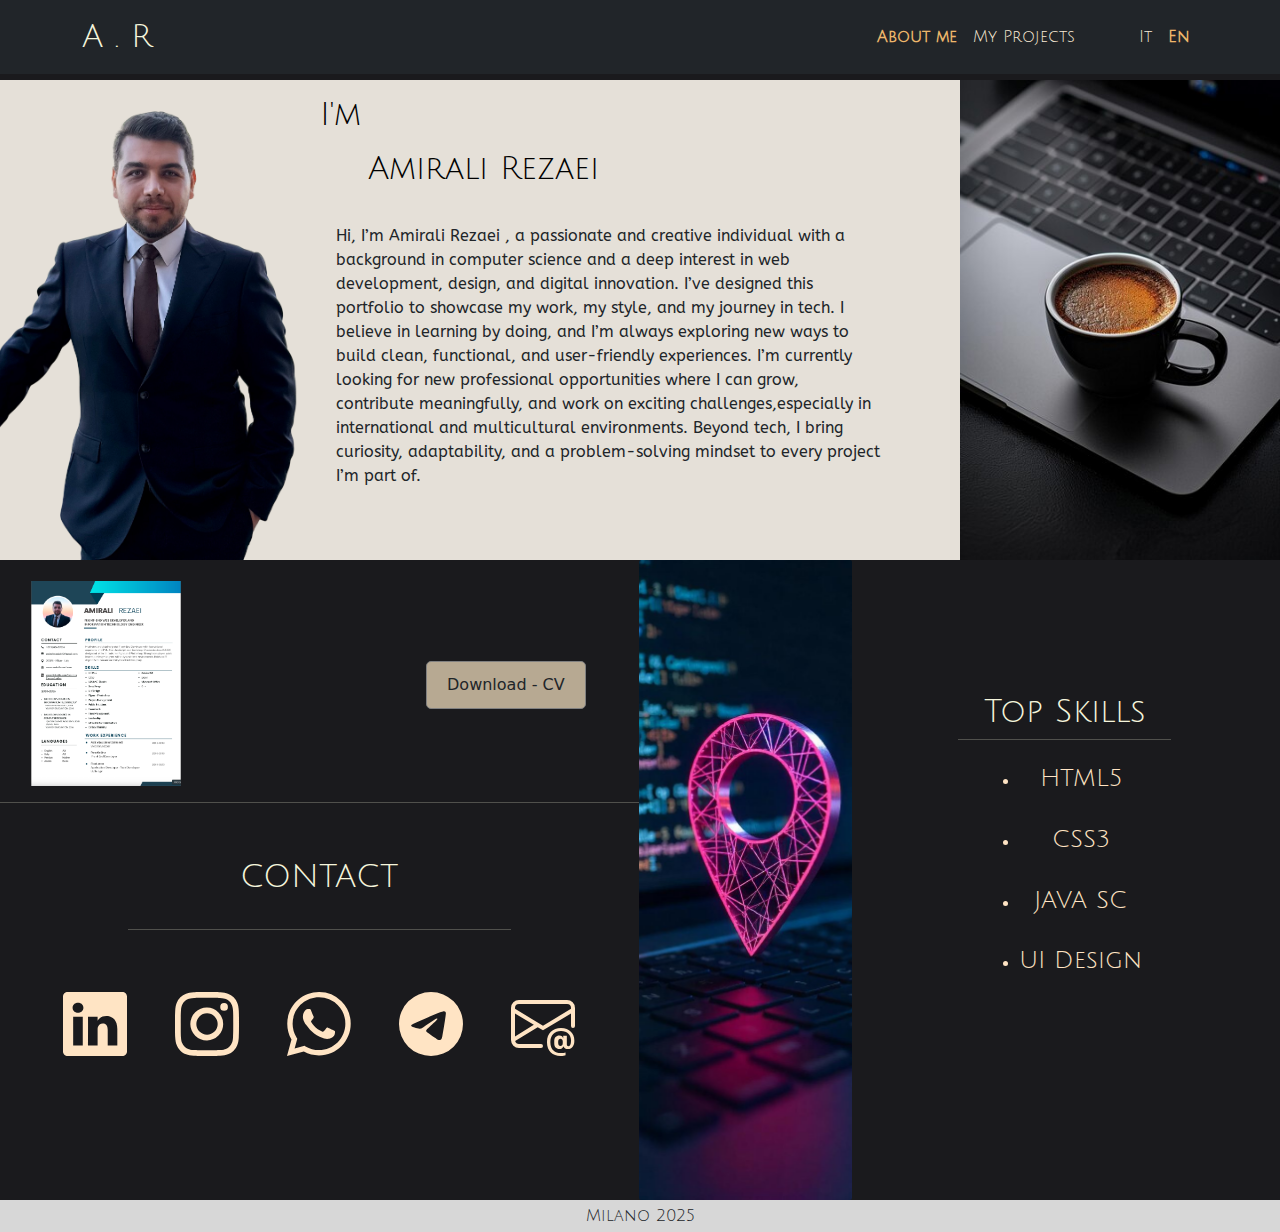
<file: Index.html>
<!DOCTYPE html>
<html lang="en">
<head>
    <link rel="preconnect" href="https://fonts.googleapis.com">
<link rel="preconnect" href="https://fonts.gstatic.com" crossorigin>
<link href="https://fonts.googleapis.com/css2?family=ABeeZee:ital@0;1&family=Carattere&family=Eagle+Lake&family=Italianno&family=Julius+Sans+One&family=Mea+Culpa&family=Pacifico&family=Poiret+One&family=Roboto:ital,wght@0,100..900;1,100..900&family=Titillium+Web:ital,wght@0,200;0,300;0,400;0,600;0,700;0,900;1,200;1,300;1,400;1,600;1,700&family=Waterfall&display=swap" rel="stylesheet">

    <meta name="viewport" content="width=device-width, initial-scale=1.0">
    <meta charset="UTF-8">
    <meta name="viewport" content="width=device-width, initial-scale=1.0">
    <title>Document</title>
    <link href="https://cdn.jsdelivr.net/npm/bootstrap@5.3.3/dist/css/bootstrap.min.css" rel="stylesheet">
    <link rel="stylesheet" href="./style about me.css">

</head>
<body>
    <script src="https://cdn.jsdelivr.net/npm/bootstrap@5.3.3/dist/js/bootstrap.bundle.min.js"></script>

    <nav class="navbar navbar-expand-lg navbar-dark bg-dark fixed-top fontmenu">
        <div class="container">
            <a class="navbar-brand" href="#" style="color: beige; font-size:xx-large;">A . R</a>
          <button class="navbar-toggler" type="button" data-bs-toggle="collapse" data-bs-target="#navbarNav">
            <span class="navbar-toggler-icon"></span>
          </button>
      
          <div class="collapse navbar-collapse" id="navbarNav">
            <ul class="navbar-nav ms-auto">
              <li class="nav-item">
                <a class="nav-link active" style="color: rgb(238, 183, 107); font-weight: bold ;" href="#">About me</a>
              </li>
              
              <li class="nav-item">
                <a class="nav-link" href="#">My Projects  </a>
              </li>
             
              <li class="nav-item ms-5">
                <a class="nav-link" href="./it.html"> It</a>
              </li>
              <li class="nav-item">
                <a class="nav-link active" style="color: rgb(238, 183, 107); font-weight: bold ;" href="#">En</a>
              </li>
            </ul>
          </div>
        </div>
      </nav>


      <div class="divkol divphone ">
        <div class="pic picphone"></div>
        <div class="piccom"></div>
        <div class="loch2 loch2p"><h2 class="h2a"> I'm </h2><h2 class="h2a" style="margin-left: 3rem;">   Amirali Rezaei</h2></div>
    
      <div class="locp locpp"><br><p>  Hi, I’m Amirali Rezaei , a passionate and creative individual with a background in computer science and a deep interest in web development, design, and digital innovation.
        I’ve designed this portfolio to showcase my work, my style, and my journey in tech. I believe in learning by doing, and I’m always exploring new ways to build clean, functional, and user-friendly experiences.
        
        I’m currently looking for new professional opportunities where I can grow, contribute meaningfully, and work on exciting challenges,especially in international and multicultural environments.
        
        Beyond tech, I bring curiosity, adaptability, and a problem-solving mindset to every project I’m part of.</p></div>
       
      </div>
      

      <div class="div3 div3p">
        <div class="piccv"></div>
        <a href="./files/CV 2025.pdf" class="btn btnph">Download - CV</a>
         <hr class="hr hr2p" style="color: beige; width: 100%; ">
        <div class="picskill picphonec"></div>
        <div class="contact contactph"><br><h2>CONTACT</h2><br>
            <hr class="hr2 hr2p" style="color: beige;width: 60%; margin: 0 auto; text-align: center;"></div>

            <div class="icon iconph">
                <a  style="color: bisque;" href="http://www.linkedin.com/in/amirali-rezaei-milan"><svg xmlns="http://www.w3.org/2000/svg" width="4rem" height="4rem" fill="currentColor" class="bi bi-linkedin" viewBox="0 0 16 16">
                <path d="M0 1.146C0 .513.526 0 1.175 0h13.65C15.474 0 16 .513 16 1.146v13.708c0 .633-.526 1.146-1.175 1.146H1.175C.526 16 0 15.487 0 14.854zm4.943 12.248V6.169H2.542v7.225zm-1.2-8.212c.837 0 1.358-.554 1.358-1.248-.015-.709-.52-1.248-1.342-1.248S2.4 3.226 2.4 3.934c0 .694.521 1.248 1.327 1.248zm4.908 8.212V9.359c0-.216.016-.432.08-.586.173-.431.568-.878 1.232-.878.869 0 1.216.662 1.216 1.634v3.865h2.401V9.25c0-2.22-1.184-3.252-2.764-3.252-1.274 0-1.845.7-2.165 1.193v.025h-.016l.016-.025V6.169h-2.4c.03.678 0 7.225 0 7.225z"/>
              </svg></a> 
              <a  style="color: bisque;" href="https://www.instagram.com/amirali___rezaeii?igsh=N2tvMTVvMGs4N3Ay&utm_source=qr"><svg xmlns="http://www.w3.org/2000/svg" width="4rem" height="4rem" fill="currentColor" class="bi bi-instagram" viewBox="0 0 16 16">
                <path d="M8 0C5.829 0 5.556.01 4.703.048 3.85.088 3.269.222 2.76.42a3.9 3.9 0 0 0-1.417.923A3.9 3.9 0 0 0 .42 2.76C.222 3.268.087 3.85.048 4.7.01 5.555 0 5.827 0 8.001c0 2.172.01 2.444.048 3.297.04.852.174 1.433.372 1.942.205.526.478.972.923 1.417.444.445.89.719 1.416.923.51.198 1.09.333 1.942.372C5.555 15.99 5.827 16 8 16s2.444-.01 3.298-.048c.851-.04 1.434-.174 1.943-.372a3.9 3.9 0 0 0 1.416-.923c.445-.445.718-.891.923-1.417.197-.509.332-1.09.372-1.942C15.99 10.445 16 10.173 16 8s-.01-2.445-.048-3.299c-.04-.851-.175-1.433-.372-1.941a3.9 3.9 0 0 0-.923-1.417A3.9 3.9 0 0 0 13.24.42c-.51-.198-1.092-.333-1.943-.372C10.443.01 10.172 0 7.998 0zm-.717 1.442h.718c2.136 0 2.389.007 3.232.046.78.035 1.204.166 1.486.275.373.145.64.319.92.599s.453.546.598.92c.11.281.24.705.275 1.485.039.843.047 1.096.047 3.231s-.008 2.389-.047 3.232c-.035.78-.166 1.203-.275 1.485a2.5 2.5 0 0 1-.599.919c-.28.28-.546.453-.92.598-.28.11-.704.24-1.485.276-.843.038-1.096.047-3.232.047s-2.39-.009-3.233-.047c-.78-.036-1.203-.166-1.485-.276a2.5 2.5 0 0 1-.92-.598 2.5 2.5 0 0 1-.6-.92c-.109-.281-.24-.705-.275-1.485-.038-.843-.046-1.096-.046-3.233s.008-2.388.046-3.231c.036-.78.166-1.204.276-1.486.145-.373.319-.64.599-.92s.546-.453.92-.598c.282-.11.705-.24 1.485-.276.738-.034 1.024-.044 2.515-.045zm4.988 1.328a.96.96 0 1 0 0 1.92.96.96 0 0 0 0-1.92m-4.27 1.122a4.109 4.109 0 1 0 0 8.217 4.109 4.109 0 0 0 0-8.217m0 1.441a2.667 2.667 0 1 1 0 5.334 2.667 2.667 0 0 1 0-5.334"/>
              </svg></a>
              <a style="color: bisque;"  href="http://wa.me/393248457636"><svg xmlns="http://www.w3.org/2000/svg" width="4rem" height="4rem" fill="currentColor" class="bi bi-whatsapp" viewBox="0 0 16 16">
                <path d="M13.601 2.326A7.85 7.85 0 0 0 7.994 0C3.627 0 .068 3.558.064 7.926c0 1.399.366 2.76 1.057 3.965L0 16l4.204-1.102a7.9 7.9 0 0 0 3.79.965h.004c4.368 0 7.926-3.558 7.93-7.93A7.9 7.9 0 0 0 13.6 2.326zM7.994 14.521a6.6 6.6 0 0 1-3.356-.92l-.24-.144-2.494.654.666-2.433-.156-.251a6.56 6.56 0 0 1-1.007-3.505c0-3.626 2.957-6.584 6.591-6.584a6.56 6.56 0 0 1 4.66 1.931 6.56 6.56 0 0 1 1.928 4.66c-.004 3.639-2.961 6.592-6.592 6.592m3.615-4.934c-.197-.099-1.17-.578-1.353-.646-.182-.065-.315-.099-.445.099-.133.197-.513.646-.627.775-.114.133-.232.148-.43.05-.197-.1-.836-.308-1.592-.985-.59-.525-.985-1.175-1.103-1.372-.114-.198-.011-.304.088-.403.087-.088.197-.232.296-.346.1-.114.133-.198.198-.33.065-.134.034-.248-.015-.347-.05-.099-.445-1.076-.612-1.47-.16-.389-.323-.335-.445-.34-.114-.007-.247-.007-.38-.007a.73.73 0 0 0-.529.247c-.182.198-.691.677-.691 1.654s.71 1.916.81 2.049c.098.133 1.394 2.132 3.383 2.992.47.205.84.326 1.129.418.475.152.904.129 1.246.08.38-.058 1.171-.48 1.338-.943.164-.464.164-.86.114-.943-.049-.084-.182-.133-.38-.232"/>
              </svg></a>
              <a style="color: bisque;" href="https://t.me/amirali_Rz_0"><svg xmlns="http://www.w3.org/2000/svg" width="4rem" height="4rem" fill="currentColor" class="bi bi-telegram" viewBox="0 0 16 16">
                <path d="M16 8A8 8 0 1 1 0 8a8 8 0 0 1 16 0M8.287 5.906q-1.168.486-4.666 2.01-.567.225-.595.442c-.03.243.275.339.69.47l.175.055c.408.133.958.288 1.243.294q.39.01.868-.32 3.269-2.206 3.374-2.23c.05-.012.12-.026.166.016s.042.12.037.141c-.03.129-1.227 1.241-1.846 1.817-.193.18-.33.307-.358.336a8 8 0 0 1-.188.186c-.38.366-.664.64.015 1.088.327.216.589.393.85.571.284.194.568.387.936.629q.14.092.27.187c.331.236.63.448.997.414.214-.02.435-.22.547-.82.265-1.417.786-4.486.906-5.751a1.4 1.4 0 0 0-.013-.315.34.34 0 0 0-.114-.217.53.53 0 0 0-.31-.093c-.3.005-.763.166-2.984 1.09"/>
              </svg></a>
              <a style="color: bisque;" href="http://mailto:amiralirezaie169@gmail.com"><svg xmlns="http://www.w3.org/2000/svg" width="4rem" height="4rem" fill="currentColor" class="bi bi-envelope-at" viewBox="0 0 16 16">
                <path d="M2 2a2 2 0 0 0-2 2v8.01A2 2 0 0 0 2 14h5.5a.5.5 0 0 0 0-1H2a1 1 0 0 1-.966-.741l5.64-3.471L8 9.583l7-4.2V8.5a.5.5 0 0 0 1 0V4a2 2 0 0 0-2-2zm3.708 6.208L1 11.105V5.383zM1 4.217V4a1 1 0 0 1 1-1h12a1 1 0 0 1 1 1v.217l-7 4.2z"/>
                <path d="M14.247 14.269c1.01 0 1.587-.857 1.587-2.025v-.21C15.834 10.43 14.64 9 12.52 9h-.035C10.42 9 9 10.36 9 12.432v.214C9 14.82 10.438 16 12.358 16h.044c.594 0 1.018-.074 1.237-.175v-.73c-.245.11-.673.18-1.18.18h-.044c-1.334 0-2.571-.788-2.571-2.655v-.157c0-1.657 1.058-2.724 2.64-2.724h.04c1.535 0 2.484 1.05 2.484 2.326v.118c0 .975-.324 1.39-.639 1.39-.232 0-.41-.148-.41-.42v-2.19h-.906v.569h-.03c-.084-.298-.368-.63-.954-.63-.778 0-1.259.555-1.259 1.4v.528c0 .892.49 1.434 1.26 1.434.471 0 .896-.227 1.014-.643h.043c.118.42.617.648 1.12.648m-2.453-1.588v-.227c0-.546.227-.791.573-.791.297 0 .572.192.572.708v.367c0 .573-.253.744-.564.744-.354 0-.581-.215-.581-.8Z"/>
              </svg></a>

            </div>

        <div class="skills skillph"><h2>Top Skills</h2><hr class="hr2" style="color: beige;width: 50%; margin: 0 auto; text-align: center;"><br>
            <ul class="ul">
            <li><h4>HTML5</h4></li><br><li><h4>CSS3</h4></li><br>
            <li><h4>JAVA SC</h4></li><br>
        <li><h4>UI Design</h4></li></ul></div></div>
        
       
      </div>
      <div class="bot">Milano 2025</div>



    
</body>
</html>
</file>
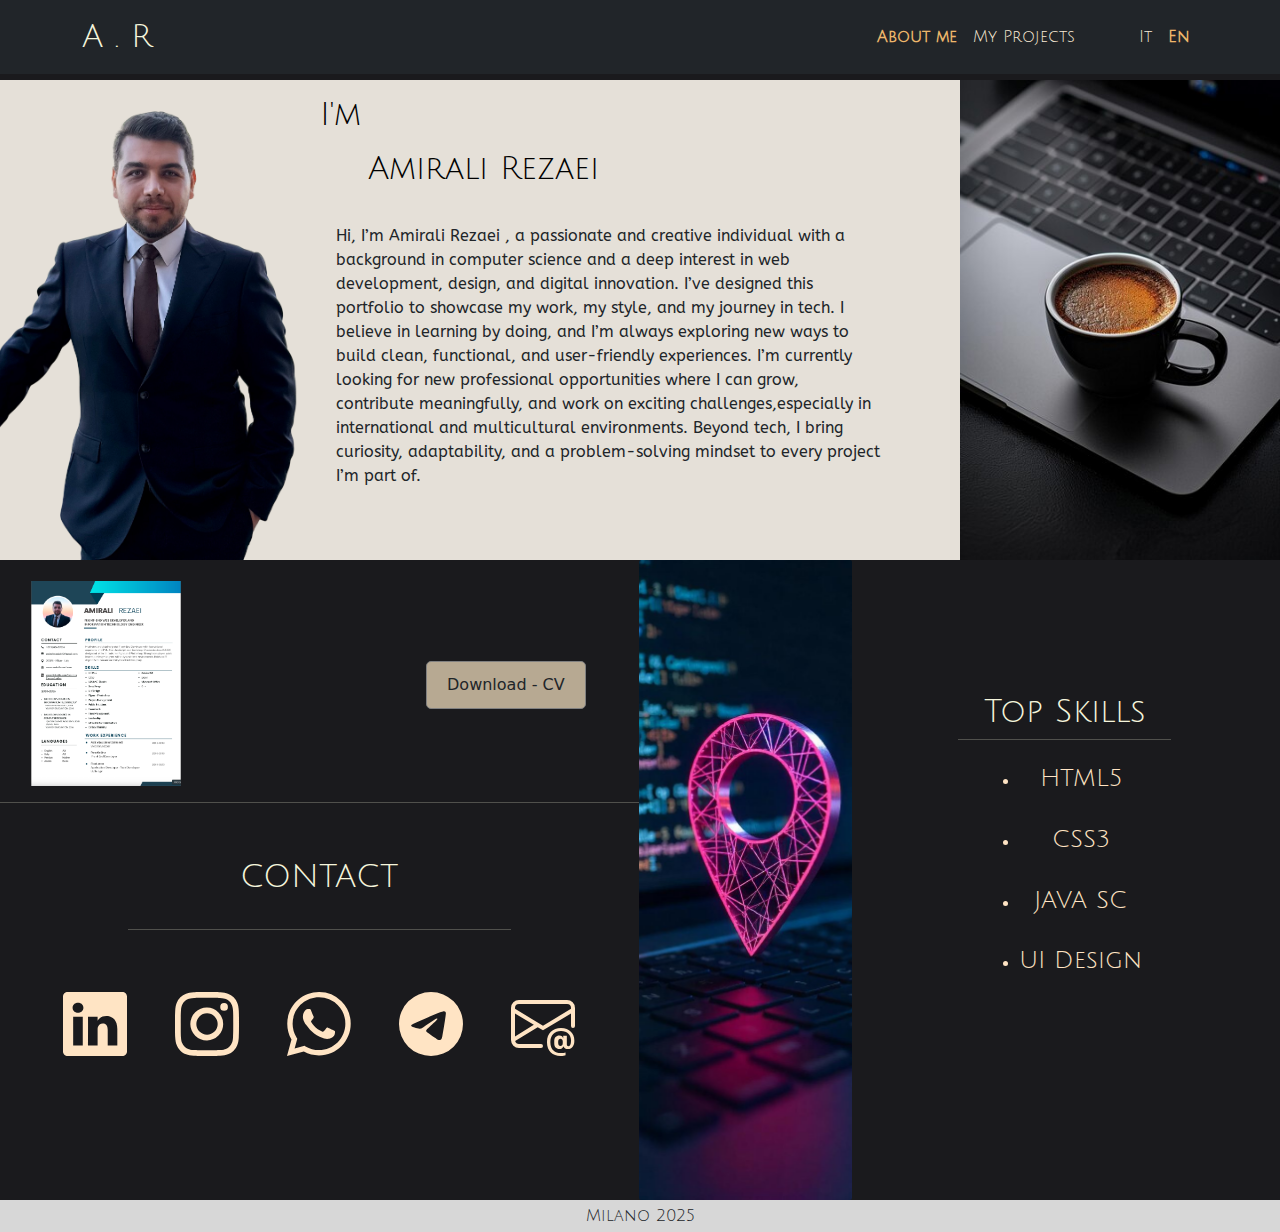
<file: index.html>
<!DOCTYPE html>
<html lang="en">
<head>
    <link rel="preconnect" href="https://fonts.googleapis.com">
<link rel="preconnect" href="https://fonts.gstatic.com" crossorigin>
<link href="https://fonts.googleapis.com/css2?family=ABeeZee:ital@0;1&family=Carattere&family=Eagle+Lake&family=Italianno&family=Julius+Sans+One&family=Mea+Culpa&family=Pacifico&family=Poiret+One&family=Roboto:ital,wght@0,100..900;1,100..900&family=Titillium+Web:ital,wght@0,200;0,300;0,400;0,600;0,700;0,900;1,200;1,300;1,400;1,600;1,700&family=Waterfall&display=swap" rel="stylesheet">

    <meta name="viewport" content="width=device-width, initial-scale=1.0">
    <meta charset="UTF-8">
    <meta name="viewport" content="width=device-width, initial-scale=1.0">
    <title>Document</title>
    <link href="https://cdn.jsdelivr.net/npm/bootstrap@5.3.3/dist/css/bootstrap.min.css" rel="stylesheet">
    <link rel="stylesheet" href="./style about me.css">

</head>
<body>
    <script src="https://cdn.jsdelivr.net/npm/bootstrap@5.3.3/dist/js/bootstrap.bundle.min.js"></script>

    <nav class="navbar navbar-expand-lg navbar-dark bg-dark fixed-top fontmenu">
        <div class="container">
            <a class="navbar-brand" href="#" style="color: beige; font-size:xx-large;">A . R</a>
          <button class="navbar-toggler" type="button" data-bs-toggle="collapse" data-bs-target="#navbarNav">
            <span class="navbar-toggler-icon"></span>
          </button>
      
          <div class="collapse navbar-collapse" id="navbarNav">
            <ul class="navbar-nav ms-auto">
              <li class="nav-item">
                <a class="nav-link active" style="color: rgb(238, 183, 107); font-weight: bold ;" href="#">About me</a>
              </li>
              
              <li class="nav-item">
                <a class="nav-link" href="#">My Projects  </a>
              </li>
             
              <li class="nav-item ms-5">
                <a class="nav-link" href="./it.html"> It</a>
              </li>
              <li class="nav-item">
                <a class="nav-link active" style="color: rgb(238, 183, 107); font-weight: bold ;" href="#">En</a>
              </li>
            </ul>
          </div>
        </div>
      </nav>


      <div class="divkol divphone ">
        <div class="pic picphone"></div>
        <div class="piccom"></div>
        <div class="loch2 loch2p"><h2 class="h2a"> I'm </h2><h2 class="h2a" style="margin-left: 3rem;">   Amirali Rezaei</h2></div>
    
      <div class="locp locpp"><br><p>  Hi, I’m Amirali Rezaei , a passionate and creative individual with a background in computer science and a deep interest in web development, design, and digital innovation.
        I’ve designed this portfolio to showcase my work, my style, and my journey in tech. I believe in learning by doing, and I’m always exploring new ways to build clean, functional, and user-friendly experiences.
        
        I’m currently looking for new professional opportunities where I can grow, contribute meaningfully, and work on exciting challenges,especially in international and multicultural environments.
        
        Beyond tech, I bring curiosity, adaptability, and a problem-solving mindset to every project I’m part of.</p></div>
       
      </div>
      

      <div class="div3 div3p">
        <div class="piccv"></div>
        <a href="./files/CV 2025.pdf" class="btn btnph">Download - CV</a>
         <hr class="hr hr2p" style="color: beige; width: 100%; ">
        <div class="picskill picphonec"></div>
        <div class="contact contactph"><br><h2>CONTACT</h2><br>
            <hr class="hr2 hr2p" style="color: beige;width: 60%; margin: 0 auto; text-align: center;"></div>

            <div class="icon iconph">
                <a  style="color: bisque;" href="http://www.linkedin.com/in/amirali-rezaei-milan"><svg xmlns="http://www.w3.org/2000/svg" width="4rem" height="4rem" fill="currentColor" class="bi bi-linkedin" viewBox="0 0 16 16">
                <path d="M0 1.146C0 .513.526 0 1.175 0h13.65C15.474 0 16 .513 16 1.146v13.708c0 .633-.526 1.146-1.175 1.146H1.175C.526 16 0 15.487 0 14.854zm4.943 12.248V6.169H2.542v7.225zm-1.2-8.212c.837 0 1.358-.554 1.358-1.248-.015-.709-.52-1.248-1.342-1.248S2.4 3.226 2.4 3.934c0 .694.521 1.248 1.327 1.248zm4.908 8.212V9.359c0-.216.016-.432.08-.586.173-.431.568-.878 1.232-.878.869 0 1.216.662 1.216 1.634v3.865h2.401V9.25c0-2.22-1.184-3.252-2.764-3.252-1.274 0-1.845.7-2.165 1.193v.025h-.016l.016-.025V6.169h-2.4c.03.678 0 7.225 0 7.225z"/>
              </svg></a> 
              <a  style="color: bisque;" href="https://www.instagram.com/amirali___rezaeii?igsh=N2tvMTVvMGs4N3Ay&utm_source=qr"><svg xmlns="http://www.w3.org/2000/svg" width="4rem" height="4rem" fill="currentColor" class="bi bi-instagram" viewBox="0 0 16 16">
                <path d="M8 0C5.829 0 5.556.01 4.703.048 3.85.088 3.269.222 2.76.42a3.9 3.9 0 0 0-1.417.923A3.9 3.9 0 0 0 .42 2.76C.222 3.268.087 3.85.048 4.7.01 5.555 0 5.827 0 8.001c0 2.172.01 2.444.048 3.297.04.852.174 1.433.372 1.942.205.526.478.972.923 1.417.444.445.89.719 1.416.923.51.198 1.09.333 1.942.372C5.555 15.99 5.827 16 8 16s2.444-.01 3.298-.048c.851-.04 1.434-.174 1.943-.372a3.9 3.9 0 0 0 1.416-.923c.445-.445.718-.891.923-1.417.197-.509.332-1.09.372-1.942C15.99 10.445 16 10.173 16 8s-.01-2.445-.048-3.299c-.04-.851-.175-1.433-.372-1.941a3.9 3.9 0 0 0-.923-1.417A3.9 3.9 0 0 0 13.24.42c-.51-.198-1.092-.333-1.943-.372C10.443.01 10.172 0 7.998 0zm-.717 1.442h.718c2.136 0 2.389.007 3.232.046.78.035 1.204.166 1.486.275.373.145.64.319.92.599s.453.546.598.92c.11.281.24.705.275 1.485.039.843.047 1.096.047 3.231s-.008 2.389-.047 3.232c-.035.78-.166 1.203-.275 1.485a2.5 2.5 0 0 1-.599.919c-.28.28-.546.453-.92.598-.28.11-.704.24-1.485.276-.843.038-1.096.047-3.232.047s-2.39-.009-3.233-.047c-.78-.036-1.203-.166-1.485-.276a2.5 2.5 0 0 1-.92-.598 2.5 2.5 0 0 1-.6-.92c-.109-.281-.24-.705-.275-1.485-.038-.843-.046-1.096-.046-3.233s.008-2.388.046-3.231c.036-.78.166-1.204.276-1.486.145-.373.319-.64.599-.92s.546-.453.92-.598c.282-.11.705-.24 1.485-.276.738-.034 1.024-.044 2.515-.045zm4.988 1.328a.96.96 0 1 0 0 1.92.96.96 0 0 0 0-1.92m-4.27 1.122a4.109 4.109 0 1 0 0 8.217 4.109 4.109 0 0 0 0-8.217m0 1.441a2.667 2.667 0 1 1 0 5.334 2.667 2.667 0 0 1 0-5.334"/>
              </svg></a>
              <a style="color: bisque;"  href="http://wa.me/393248457636"><svg xmlns="http://www.w3.org/2000/svg" width="4rem" height="4rem" fill="currentColor" class="bi bi-whatsapp" viewBox="0 0 16 16">
                <path d="M13.601 2.326A7.85 7.85 0 0 0 7.994 0C3.627 0 .068 3.558.064 7.926c0 1.399.366 2.76 1.057 3.965L0 16l4.204-1.102a7.9 7.9 0 0 0 3.79.965h.004c4.368 0 7.926-3.558 7.93-7.93A7.9 7.9 0 0 0 13.6 2.326zM7.994 14.521a6.6 6.6 0 0 1-3.356-.92l-.24-.144-2.494.654.666-2.433-.156-.251a6.56 6.56 0 0 1-1.007-3.505c0-3.626 2.957-6.584 6.591-6.584a6.56 6.56 0 0 1 4.66 1.931 6.56 6.56 0 0 1 1.928 4.66c-.004 3.639-2.961 6.592-6.592 6.592m3.615-4.934c-.197-.099-1.17-.578-1.353-.646-.182-.065-.315-.099-.445.099-.133.197-.513.646-.627.775-.114.133-.232.148-.43.05-.197-.1-.836-.308-1.592-.985-.59-.525-.985-1.175-1.103-1.372-.114-.198-.011-.304.088-.403.087-.088.197-.232.296-.346.1-.114.133-.198.198-.33.065-.134.034-.248-.015-.347-.05-.099-.445-1.076-.612-1.47-.16-.389-.323-.335-.445-.34-.114-.007-.247-.007-.38-.007a.73.73 0 0 0-.529.247c-.182.198-.691.677-.691 1.654s.71 1.916.81 2.049c.098.133 1.394 2.132 3.383 2.992.47.205.84.326 1.129.418.475.152.904.129 1.246.08.38-.058 1.171-.48 1.338-.943.164-.464.164-.86.114-.943-.049-.084-.182-.133-.38-.232"/>
              </svg></a>
              <a style="color: bisque;" href="https://t.me/amirali_Rz_0"><svg xmlns="http://www.w3.org/2000/svg" width="4rem" height="4rem" fill="currentColor" class="bi bi-telegram" viewBox="0 0 16 16">
                <path d="M16 8A8 8 0 1 1 0 8a8 8 0 0 1 16 0M8.287 5.906q-1.168.486-4.666 2.01-.567.225-.595.442c-.03.243.275.339.69.47l.175.055c.408.133.958.288 1.243.294q.39.01.868-.32 3.269-2.206 3.374-2.23c.05-.012.12-.026.166.016s.042.12.037.141c-.03.129-1.227 1.241-1.846 1.817-.193.18-.33.307-.358.336a8 8 0 0 1-.188.186c-.38.366-.664.64.015 1.088.327.216.589.393.85.571.284.194.568.387.936.629q.14.092.27.187c.331.236.63.448.997.414.214-.02.435-.22.547-.82.265-1.417.786-4.486.906-5.751a1.4 1.4 0 0 0-.013-.315.34.34 0 0 0-.114-.217.53.53 0 0 0-.31-.093c-.3.005-.763.166-2.984 1.09"/>
              </svg></a>
              <a style="color: bisque;" href="http://mailto:amiralirezaie169@gmail.com"><svg xmlns="http://www.w3.org/2000/svg" width="4rem" height="4rem" fill="currentColor" class="bi bi-envelope-at" viewBox="0 0 16 16">
                <path d="M2 2a2 2 0 0 0-2 2v8.01A2 2 0 0 0 2 14h5.5a.5.5 0 0 0 0-1H2a1 1 0 0 1-.966-.741l5.64-3.471L8 9.583l7-4.2V8.5a.5.5 0 0 0 1 0V4a2 2 0 0 0-2-2zm3.708 6.208L1 11.105V5.383zM1 4.217V4a1 1 0 0 1 1-1h12a1 1 0 0 1 1 1v.217l-7 4.2z"/>
                <path d="M14.247 14.269c1.01 0 1.587-.857 1.587-2.025v-.21C15.834 10.43 14.64 9 12.52 9h-.035C10.42 9 9 10.36 9 12.432v.214C9 14.82 10.438 16 12.358 16h.044c.594 0 1.018-.074 1.237-.175v-.73c-.245.11-.673.18-1.18.18h-.044c-1.334 0-2.571-.788-2.571-2.655v-.157c0-1.657 1.058-2.724 2.64-2.724h.04c1.535 0 2.484 1.05 2.484 2.326v.118c0 .975-.324 1.39-.639 1.39-.232 0-.41-.148-.41-.42v-2.19h-.906v.569h-.03c-.084-.298-.368-.63-.954-.63-.778 0-1.259.555-1.259 1.4v.528c0 .892.49 1.434 1.26 1.434.471 0 .896-.227 1.014-.643h.043c.118.42.617.648 1.12.648m-2.453-1.588v-.227c0-.546.227-.791.573-.791.297 0 .572.192.572.708v.367c0 .573-.253.744-.564.744-.354 0-.581-.215-.581-.8Z"/>
              </svg></a>

            </div>

        <div class="skills skillph"><h2>Top Skills</h2><hr class="hr2" style="color: beige;width: 50%; margin: 0 auto; text-align: center;"><br>
            <ul class="ul">
            <li><h4>HTML5</h4></li><br><li><h4>CSS3</h4></li><br>
            <li><h4>JAVA SC</h4></li><br>
        <li><h4>UI Design</h4></li></ul></div></div>
        
       
      </div>
      <div class="bot">Milano 2025</div>



    
</body>
</html>
</file>
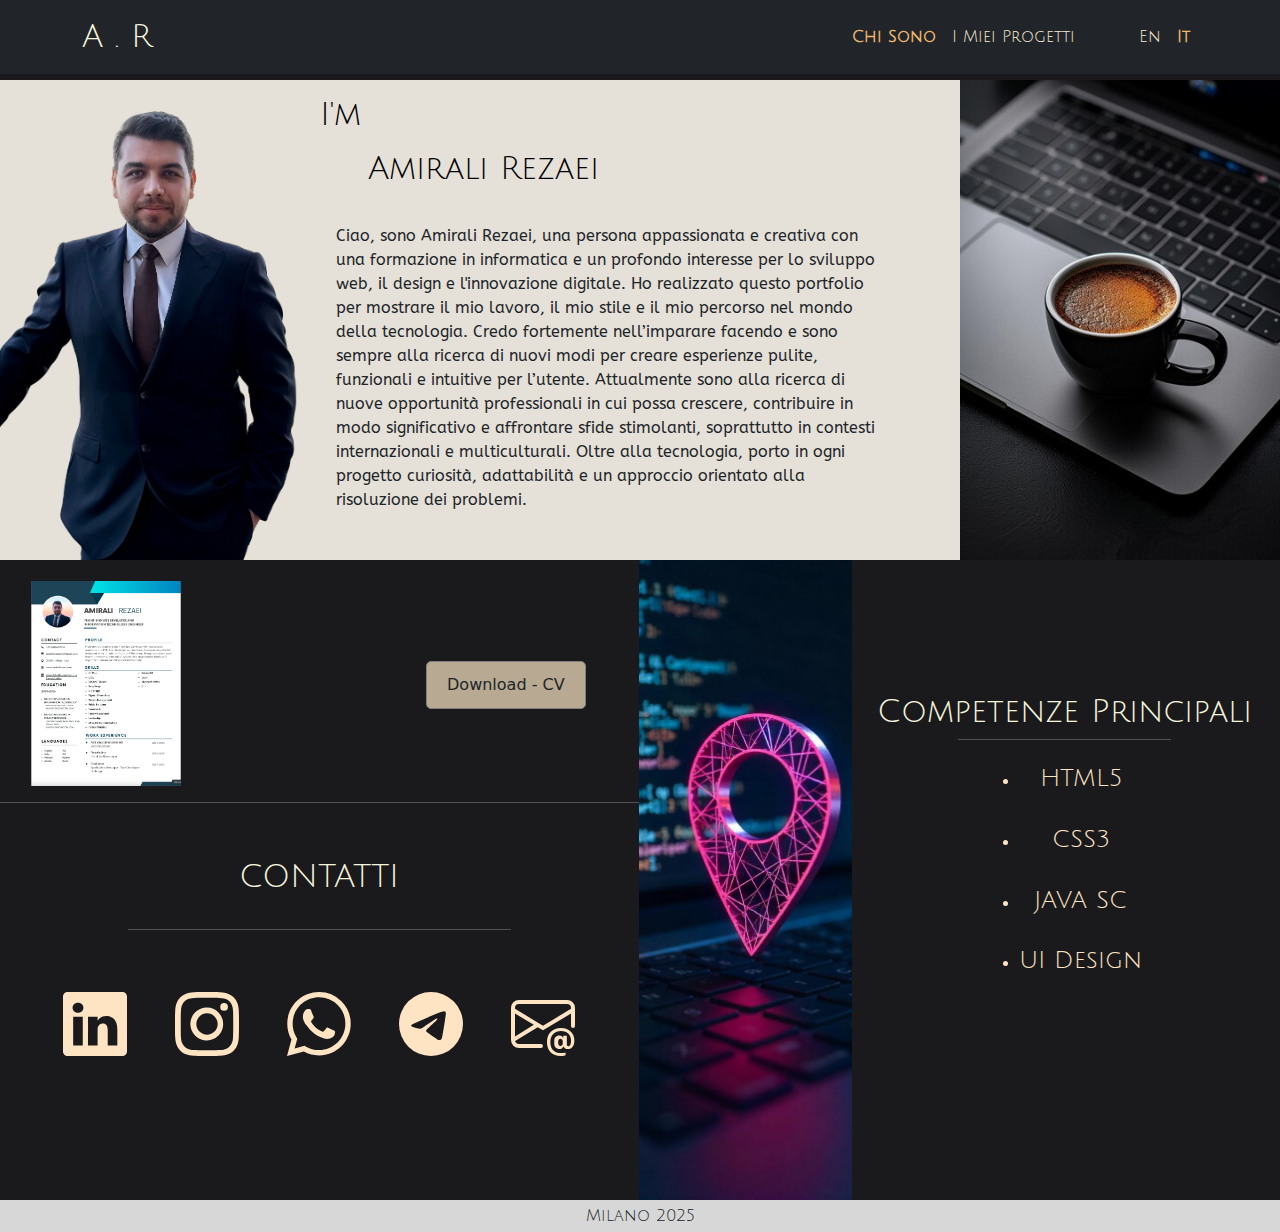
<file: it.html>
<!DOCTYPE html>
<html lang="en">
<head>
    <link rel="preconnect" href="https://fonts.googleapis.com">
<link rel="preconnect" href="https://fonts.gstatic.com" crossorigin>
<link href="https://fonts.googleapis.com/css2?family=ABeeZee:ital@0;1&family=Carattere&family=Eagle+Lake&family=Italianno&family=Julius+Sans+One&family=Mea+Culpa&family=Pacifico&family=Poiret+One&family=Roboto:ital,wght@0,100..900;1,100..900&family=Titillium+Web:ital,wght@0,200;0,300;0,400;0,600;0,700;0,900;1,200;1,300;1,400;1,600;1,700&family=Waterfall&display=swap" rel="stylesheet">

    <meta name="viewport" content="width=device-width, initial-scale=1.0">
    <meta charset="UTF-8">
    <meta name="viewport" content="width=device-width, initial-scale=1.0">
    <title>Document</title>
    <link href="https://cdn.jsdelivr.net/npm/bootstrap@5.3.3/dist/css/bootstrap.min.css" rel="stylesheet">
    <link rel="stylesheet" href="./style about me.css">

</head>
<body>
    <script src="https://cdn.jsdelivr.net/npm/bootstrap@5.3.3/dist/js/bootstrap.bundle.min.js"></script>

    <nav class="navbar navbar-expand-lg navbar-dark bg-dark fixed-top fontmenu">
        <div class="container">
            <a class="navbar-brand" href="#" style="color: beige; font-size:xx-large;">A . R</a>
          <button class="navbar-toggler" type="button" data-bs-toggle="collapse" data-bs-target="#navbarNav">
            <span class="navbar-toggler-icon"></span>
          </button>
      
          <div class="collapse navbar-collapse" id="navbarNav">
            <ul class="navbar-nav ms-auto">
              <li class="nav-item">
                <a class="nav-link active" style="color: rgb(238, 183, 107); font-weight: bold ;" href="#">Chi Sono</a>
              </li>
              
              <li class="nav-item">
                <a class="nav-link" href="#">I Miei Progetti  </a>
              </li>
             
              <li class="nav-item ms-5">
                <a class="nav-link" href="./index.html"> En</a>
              </li>
              <li class="nav-item">
                <a class="nav-link active" style="color: rgb(238, 183, 107); font-weight: bold ;" href="#">It</a>
              </li>
            </ul>
          </div>
        </div>
      </nav>


      <div class="divkol divphone">
        <div class="pic picphone"></div>
        <div class="piccom"></div>
        <div class="loch2 loch2p"><h2 class="h2a"> I'm </h2><h2 class="h2a" style="margin-left: 3rem;">   Amirali Rezaei</h2></div>
    
      <div class="locp locpp"><br><p> Ciao, sono Amirali Rezaei, una persona appassionata e creativa con una formazione in informatica e un profondo interesse per lo sviluppo web, il design e l'innovazione digitale. Ho realizzato questo portfolio per mostrare il mio lavoro, il mio stile e il mio percorso nel mondo della tecnologia. Credo fortemente nell’imparare facendo e sono sempre alla ricerca di nuovi modi per creare esperienze pulite, funzionali e intuitive per l’utente. Attualmente sono alla ricerca di nuove opportunità professionali in cui possa crescere, contribuire in modo significativo e affrontare sfide stimolanti, soprattutto in contesti internazionali e multiculturali. Oltre alla tecnologia, porto in ogni progetto curiosità, adattabilità e un approccio orientato alla risoluzione dei problemi.</p></div>
       
      </div>
      

      <div class="div3 div3p">
        <div class="piccv"></div>
        <a href="./files/CV 2025.pdf" class="btn btnph">Download - CV</a>
         <hr class="hr hr2p" style="color: beige; width: 100%; ">
        <div class="picskill picphonec"></div>
        <div class="contact contactph"><br><h2>CONTATTI</h2><br>
            <hr class="hr2 hr2p" style="color: beige;width: 60%; margin: 0 auto; text-align: center;"></div>

            <div class="icon iconph">
                <a  style="color: bisque;" href="http://www.linkedin.com/in/amirali-rezaei-milan"><svg xmlns="http://www.w3.org/2000/svg" width="4rem" height="4rem" fill="currentColor" class="bi bi-linkedin" viewBox="0 0 16 16">
                <path d="M0 1.146C0 .513.526 0 1.175 0h13.65C15.474 0 16 .513 16 1.146v13.708c0 .633-.526 1.146-1.175 1.146H1.175C.526 16 0 15.487 0 14.854zm4.943 12.248V6.169H2.542v7.225zm-1.2-8.212c.837 0 1.358-.554 1.358-1.248-.015-.709-.52-1.248-1.342-1.248S2.4 3.226 2.4 3.934c0 .694.521 1.248 1.327 1.248zm4.908 8.212V9.359c0-.216.016-.432.08-.586.173-.431.568-.878 1.232-.878.869 0 1.216.662 1.216 1.634v3.865h2.401V9.25c0-2.22-1.184-3.252-2.764-3.252-1.274 0-1.845.7-2.165 1.193v.025h-.016l.016-.025V6.169h-2.4c.03.678 0 7.225 0 7.225z"/>
              </svg></a> 
              <a  style="color: bisque;" href="https://www.instagram.com/amirali___rezaeii?igsh=N2tvMTVvMGs4N3Ay&utm_source=qr"><svg xmlns="http://www.w3.org/2000/svg" width="4rem" height="4rem" fill="currentColor" class="bi bi-instagram" viewBox="0 0 16 16">
                <path d="M8 0C5.829 0 5.556.01 4.703.048 3.85.088 3.269.222 2.76.42a3.9 3.9 0 0 0-1.417.923A3.9 3.9 0 0 0 .42 2.76C.222 3.268.087 3.85.048 4.7.01 5.555 0 5.827 0 8.001c0 2.172.01 2.444.048 3.297.04.852.174 1.433.372 1.942.205.526.478.972.923 1.417.444.445.89.719 1.416.923.51.198 1.09.333 1.942.372C5.555 15.99 5.827 16 8 16s2.444-.01 3.298-.048c.851-.04 1.434-.174 1.943-.372a3.9 3.9 0 0 0 1.416-.923c.445-.445.718-.891.923-1.417.197-.509.332-1.09.372-1.942C15.99 10.445 16 10.173 16 8s-.01-2.445-.048-3.299c-.04-.851-.175-1.433-.372-1.941a3.9 3.9 0 0 0-.923-1.417A3.9 3.9 0 0 0 13.24.42c-.51-.198-1.092-.333-1.943-.372C10.443.01 10.172 0 7.998 0zm-.717 1.442h.718c2.136 0 2.389.007 3.232.046.78.035 1.204.166 1.486.275.373.145.64.319.92.599s.453.546.598.92c.11.281.24.705.275 1.485.039.843.047 1.096.047 3.231s-.008 2.389-.047 3.232c-.035.78-.166 1.203-.275 1.485a2.5 2.5 0 0 1-.599.919c-.28.28-.546.453-.92.598-.28.11-.704.24-1.485.276-.843.038-1.096.047-3.232.047s-2.39-.009-3.233-.047c-.78-.036-1.203-.166-1.485-.276a2.5 2.5 0 0 1-.92-.598 2.5 2.5 0 0 1-.6-.92c-.109-.281-.24-.705-.275-1.485-.038-.843-.046-1.096-.046-3.233s.008-2.388.046-3.231c.036-.78.166-1.204.276-1.486.145-.373.319-.64.599-.92s.546-.453.92-.598c.282-.11.705-.24 1.485-.276.738-.034 1.024-.044 2.515-.045zm4.988 1.328a.96.96 0 1 0 0 1.92.96.96 0 0 0 0-1.92m-4.27 1.122a4.109 4.109 0 1 0 0 8.217 4.109 4.109 0 0 0 0-8.217m0 1.441a2.667 2.667 0 1 1 0 5.334 2.667 2.667 0 0 1 0-5.334"/>
              </svg></a>
              <a style="color: bisque;"  href="http://wa.me/393248457636"><svg xmlns="http://www.w3.org/2000/svg" width="4rem" height="4rem" fill="currentColor" class="bi bi-whatsapp" viewBox="0 0 16 16">
                <path d="M13.601 2.326A7.85 7.85 0 0 0 7.994 0C3.627 0 .068 3.558.064 7.926c0 1.399.366 2.76 1.057 3.965L0 16l4.204-1.102a7.9 7.9 0 0 0 3.79.965h.004c4.368 0 7.926-3.558 7.93-7.93A7.9 7.9 0 0 0 13.6 2.326zM7.994 14.521a6.6 6.6 0 0 1-3.356-.92l-.24-.144-2.494.654.666-2.433-.156-.251a6.56 6.56 0 0 1-1.007-3.505c0-3.626 2.957-6.584 6.591-6.584a6.56 6.56 0 0 1 4.66 1.931 6.56 6.56 0 0 1 1.928 4.66c-.004 3.639-2.961 6.592-6.592 6.592m3.615-4.934c-.197-.099-1.17-.578-1.353-.646-.182-.065-.315-.099-.445.099-.133.197-.513.646-.627.775-.114.133-.232.148-.43.05-.197-.1-.836-.308-1.592-.985-.59-.525-.985-1.175-1.103-1.372-.114-.198-.011-.304.088-.403.087-.088.197-.232.296-.346.1-.114.133-.198.198-.33.065-.134.034-.248-.015-.347-.05-.099-.445-1.076-.612-1.47-.16-.389-.323-.335-.445-.34-.114-.007-.247-.007-.38-.007a.73.73 0 0 0-.529.247c-.182.198-.691.677-.691 1.654s.71 1.916.81 2.049c.098.133 1.394 2.132 3.383 2.992.47.205.84.326 1.129.418.475.152.904.129 1.246.08.38-.058 1.171-.48 1.338-.943.164-.464.164-.86.114-.943-.049-.084-.182-.133-.38-.232"/>
              </svg></a>
              <a style="color: bisque;" href="https://t.me/amirali_Rz_0"><svg xmlns="http://www.w3.org/2000/svg" width="4rem" height="4rem" fill="currentColor" class="bi bi-telegram" viewBox="0 0 16 16">
                <path d="M16 8A8 8 0 1 1 0 8a8 8 0 0 1 16 0M8.287 5.906q-1.168.486-4.666 2.01-.567.225-.595.442c-.03.243.275.339.69.47l.175.055c.408.133.958.288 1.243.294q.39.01.868-.32 3.269-2.206 3.374-2.23c.05-.012.12-.026.166.016s.042.12.037.141c-.03.129-1.227 1.241-1.846 1.817-.193.18-.33.307-.358.336a8 8 0 0 1-.188.186c-.38.366-.664.64.015 1.088.327.216.589.393.85.571.284.194.568.387.936.629q.14.092.27.187c.331.236.63.448.997.414.214-.02.435-.22.547-.82.265-1.417.786-4.486.906-5.751a1.4 1.4 0 0 0-.013-.315.34.34 0 0 0-.114-.217.53.53 0 0 0-.31-.093c-.3.005-.763.166-2.984 1.09"/>
              </svg></a>
              <a style="color: bisque;" href="http://mailto:amiralirezaie169@gmail.com"><svg xmlns="http://www.w3.org/2000/svg" width="4rem" height="4rem" fill="currentColor" class="bi bi-envelope-at" viewBox="0 0 16 16">
                <path d="M2 2a2 2 0 0 0-2 2v8.01A2 2 0 0 0 2 14h5.5a.5.5 0 0 0 0-1H2a1 1 0 0 1-.966-.741l5.64-3.471L8 9.583l7-4.2V8.5a.5.5 0 0 0 1 0V4a2 2 0 0 0-2-2zm3.708 6.208L1 11.105V5.383zM1 4.217V4a1 1 0 0 1 1-1h12a1 1 0 0 1 1 1v.217l-7 4.2z"/>
                <path d="M14.247 14.269c1.01 0 1.587-.857 1.587-2.025v-.21C15.834 10.43 14.64 9 12.52 9h-.035C10.42 9 9 10.36 9 12.432v.214C9 14.82 10.438 16 12.358 16h.044c.594 0 1.018-.074 1.237-.175v-.73c-.245.11-.673.18-1.18.18h-.044c-1.334 0-2.571-.788-2.571-2.655v-.157c0-1.657 1.058-2.724 2.64-2.724h.04c1.535 0 2.484 1.05 2.484 2.326v.118c0 .975-.324 1.39-.639 1.39-.232 0-.41-.148-.41-.42v-2.19h-.906v.569h-.03c-.084-.298-.368-.63-.954-.63-.778 0-1.259.555-1.259 1.4v.528c0 .892.49 1.434 1.26 1.434.471 0 .896-.227 1.014-.643h.043c.118.42.617.648 1.12.648m-2.453-1.588v-.227c0-.546.227-.791.573-.791.297 0 .572.192.572.708v.367c0 .573-.253.744-.564.744-.354 0-.581-.215-.581-.8Z"/>
              </svg></a>

            </div>

        <div class="skills skillph"><h2>Competenze Principali</h2><hr class="hr2" style="color: beige;width: 50%; margin: 0 auto; text-align: center;"><br>
            <ul class="ul">
            <li><h4>HTML5</h4></li><br><li><h4>CSS3</h4></li><br>
            <li><h4>JAVA SC</h4></li><br>
        <li><h4>UI Design</h4></li></ul></div></div>
        
       
      </div>
      <div class="bot">Milano 2025</div>



    
</body>
</html>
</file>
<file: style about me.css>
body{
    background-color:rgb(26, 26, 29);
    
}
.nav-link{
    color: antiquewhite;
    
}
.nav-link:hover{
    color: rgb(6, 88, 139);

}
.fontmenu{
    font-family: "Julius Sans One", sans-serif;
  font-weight: 400;
  font-style: normal;
}
.h2a{
  color: black;
  text-align: left;
  display: flex;
  justify-content: left;
  align-items: center;
  margin-top: 1rem;

  font-family: "Julius Sans One", sans-serif;
 
  font-style: normal;
  font-weight:500;
}
.bot{
  display: flex;
  align-items: center;
  justify-content: center;
  background-color:rgb(215, 215, 215) ;
  width: 100%;
  height: 2em;
  font-family: "Julius Sans One", sans-serif;
  font-style: normal;
  font-weight:400;   
}
h3{
  font-size: xx-large;}
  .ul{
    text-align: center;
            align-items: center;
            justify-content: center;
            display: inline-block;
  }



@media screen and (min-width: 767px) {
    .divkol{
        margin-top: 5rem;
        display: grid;
        grid-template-columns: 1fr  1fr 1fr 1fr;
        grid-template-rows:  1fr 1fr 1fr 1fr;
        width: 99,8%;
        height: 30rem;
        background-color:rgb(229, 224, 216);    
  }
  .piccom{
    display: grid;
    grid-area:1/4/5/5;
    background-image: url(./img/coffee-macbook-pro-dark-surface-with-neutral-tones_1071931-59783.jpg);
    background-position: center;
    background-size: cover;
  }
  .pic{
    display: grid;
    grid-area:1/1/5/2;
    background-image: url(./img/IMG_7469.png);
    background-position: top;
    background-size: cover;
    width: 100%;
    height: 100% ;
    
  }
  .bbar{
    background-color:rgb(24, 61, 61) ;
    color:rgb(147, 177, 166) ;
    width: 99.8%;
    height: 10rem;
  }

  
  
  .loch2{
    grid-area: 1/2/2/3;
  }
  .locp{
    grid-area: 2/2/5/4;
    margin-left: 1rem;
    margin-right: 5rem;
    text-align: left;

    font-family: "ABeeZee", sans-serif;
    font-weight: 400;
    font-style: normal;
 }

  .piccv{
    grid-area: 2/1/3/2;
    background-image: url(./img/Screenshot\ 2025-07-11\ at\ 12.01.09.png);
    background-position: center;
    background-size:contain;
    background-repeat: no-repeat;
  }  
  .btn{
    display: flex;
    grid-area: 2/3/3/4;
    background:rgba(250, 229, 196, 0.705) ;
    width: 10rem;
    height: 3rem;
    align-items: center;
    justify-content: center;
    margin-top: 5rem;
    border-radius: 5px;
    border-color: gray;
    
    
  }
  .hr{
    grid-area: 3/1/4/4;   
  }
  .hr2{
    grid-area: 3/5/4/7;
    
    
  }
  .btn:hover{
    color: beige;
    background-color: rgba(73, 115, 101, 0.462);
  }
  .div3{
    display: grid;
    grid-template-columns: 1fr 1fr 1fr 1fr 1fr 1fr;
    grid-template-rows : 0.1fr 1fr 1fr 1fr;
    width: 99.8%;
    height: 40rem;
  }
  .picskill{
    
    grid-area: 1/4/5/5;
    background-image: url(./img/iphone.jpg);
    background-size: cover;
    background-repeat: no-repeat;
    background-position: center; 
    
    border-radius: 2px;
    } 
  .contact{
    margin-top: 3rem;
    color: bisque;
    font-family: "Julius Sans One", sans-serif;
    font-style: normal;
    font-weight:400;
    grid-area: 3/1/4/4;
    text-align: center;  
  } 
  .skills{
    margin-top: 7rem;
    color: bisque;
    font-family: "Julius Sans One", sans-serif;
    font-style: normal;
    font-weight:400;
    grid-area: 2/5/4/7;
    text-align: center; 
  } 
  
  
  
  h2{
    color: beige;
    
  }
  
  .icon{
    display: flex;
    align-items: center;
    justify-content: center;
    grid-area: 4/1/5/4;
    color: bisque;
    gap: 3rem;
    margin-bottom: 9rem;
  }





}
  @media screen and (max-width: 767px) and (min-width: 320px) {
   .divphone{
    margin-top: 5rem;
    display: grid;
    grid-template-columns: 1fr  1fr 1fr 1fr 1fr;
    grid-template-rows:  1.5fr 3fr;
    width: 99,8%;
    height: 42rem;
    background-color:rgb(217, 212, 193);  
   }
   .picphone{
    display: grid;
    grid-area:1/1/2/3;
    background-image: url(./img/IMG_7469.png);
    background-position: top;
    background-size: cover;
    width: 100%;
    height: 100% ;
   }
   .loch2p{
    margin-top: 3rem;
    grid-area: 1/3/2/6;
   }
   .locpp{
    grid-area: 2/1/3/6;
    align-items: center;
    margin: 2rem;
    margin-top: 0.3rem;

    font-family: "ABeeZee", sans-serif;
    font-weight: 400;
    font-style: normal;
   }
   .div3p{
    display: grid;
    grid-template-columns: 1fr 1fr 1fr 1fr;
    grid-template-rows: 1fr 1fr 3fr 3fr;
    width: 99.8%;
    height: 80rem;
   }
   .btnph{
    grid-area: 1/2/2/4;
    display: flex;
    background:rgba(250, 229, 196, 0.705) ;
    width: 15rem;
    height: 3rem;
    align-items: center;
    justify-content: center;
    margin: 0 auto;
    border-radius: 5px;
    border-color: gray;
    margin-top: 2rem;
   
   }
   .picphonec{
    grid-area: 2/3/4/5;
    background-image: url(./img/iphone.jpg);
    background-size: cover;
    background-repeat: no-repeat;
    background-position: center; 
    
    border-radius: 2px;
   }
   .contactph{
    margin-top: 1rem;
    color: bisque;
    font-family: "Julius Sans One", sans-serif;
    font-style: normal;
    font-weight:400;
    grid-area: 2/1/3/3;
    text-align: center;  
  } 
  .iconph{
    display: flex;
    flex-direction: column;
    align-items: center;
    justify-content: center;
    grid-area: 3/1/4/3;
    color: bisque;
    gap: 3rem;
    margin-bottom: 9rem;
    margin-top: 2rem;
  }
  .hr2p{
    grid-area: 2/1/3/5;
    margin-top: 0;
  }
  .skillph{
    margin-top: 2rem;
    color: bisque;
    font-family: "Julius Sans One", sans-serif;
    font-style: normal;
    font-weight:400;
    grid-area: 4/1/5/5;
    text-align: center; 
  }
   }
</file>
